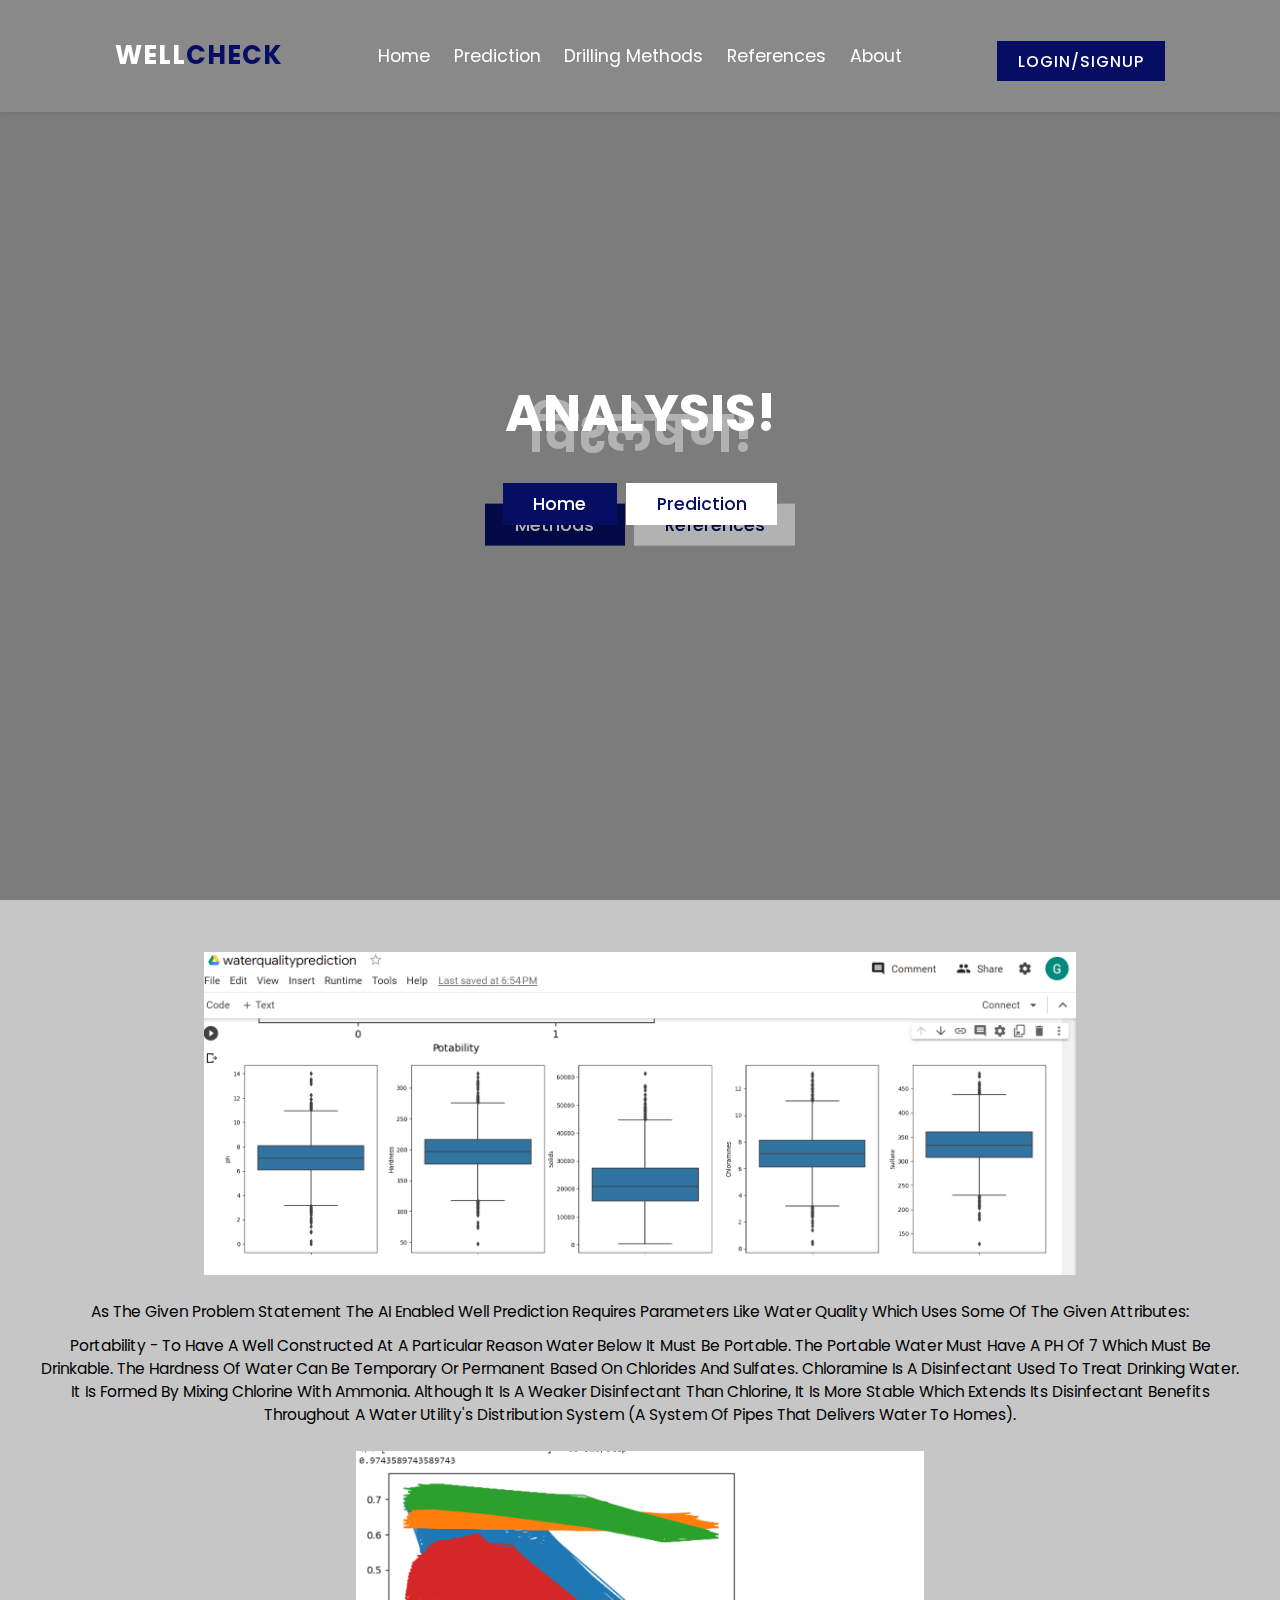
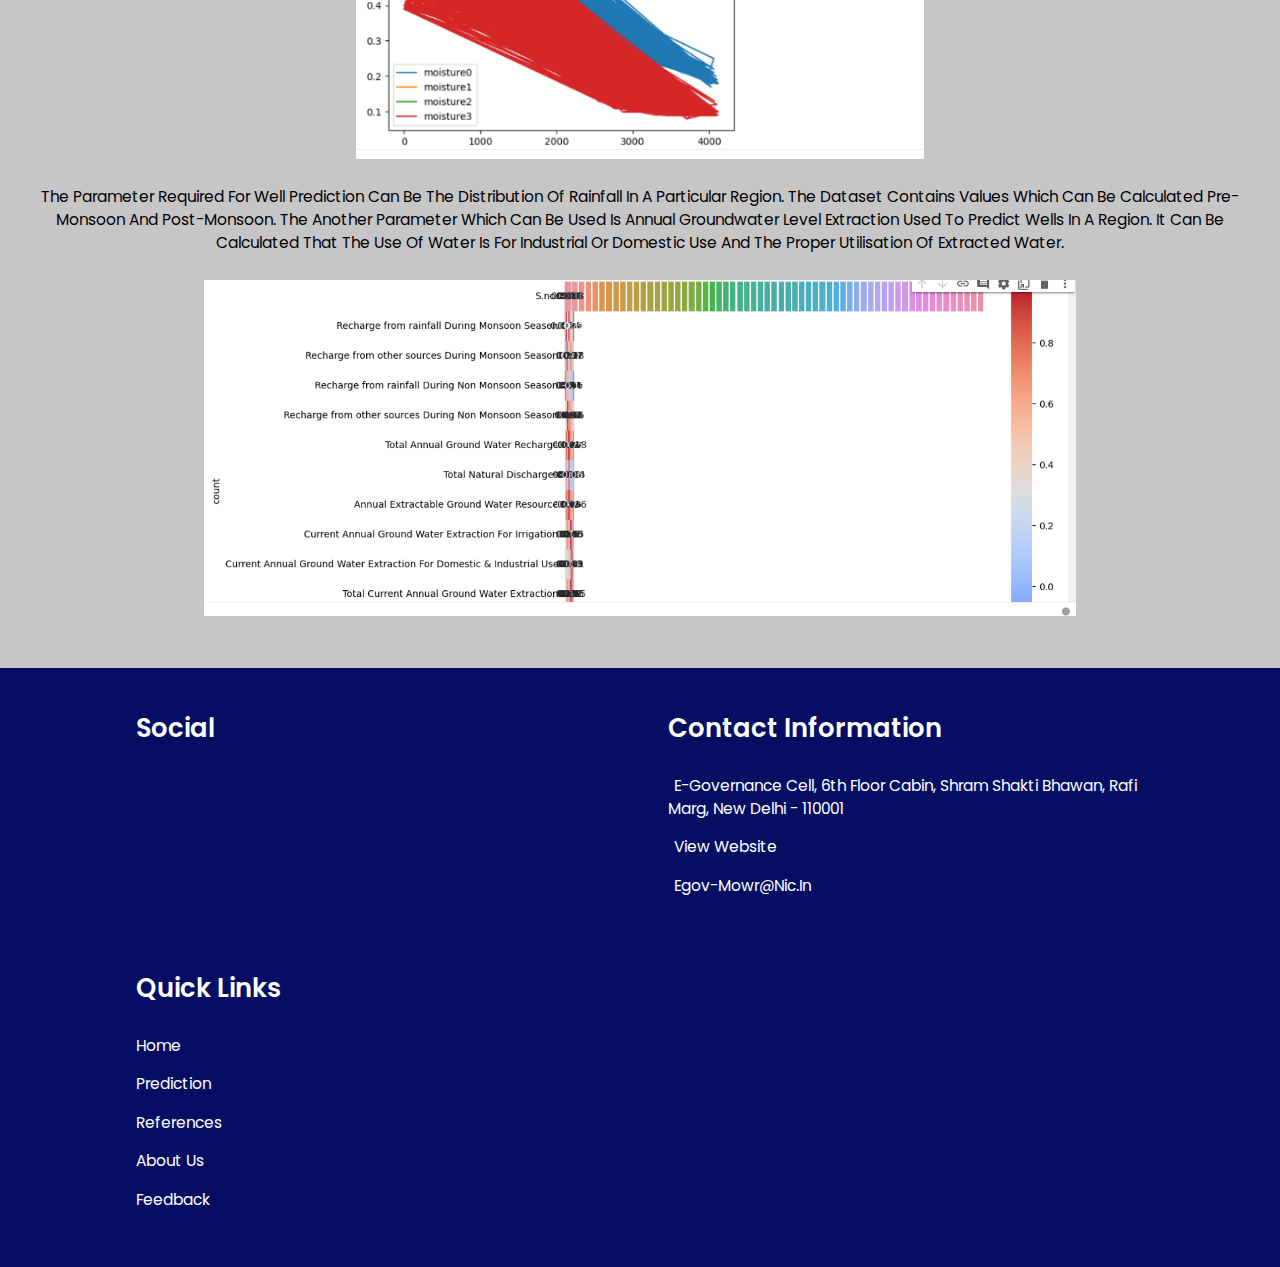
<file: Analysis.html>
<!DOCTYPE html>
<html lang="en">
    <head>
        <meta charset="UTF-8">
        <meta http-equiv="X-UA-Compatible" content="IE-edge">
        <meta name="viewport" content="width=device-width, initial-scale=1.0">
        <title>Analysis</title>

        <!-- Swiper css link-->
        <link rel="stylesheet" href="https://cdn.jsdelivr.net/npm/swiper@9/swiper-bundle.min.css"/>

        <!-- Custom CSS file link --> 
        <link rel="stylesheet" href="astyle.css">

        <!-- Fontawesome cdn file link-->
        <link rel="stylesheet" href="https://use.fontawesome.com/releases/v5.15.4/css/all.css" integrity="sha384-DyZ88mC6Up2uqS4h/KRgHuoeGwBcD4Ng9SiP4dIRy0EXTlnuz47vAwmeGwVChigm" crossorigin="anonymous"/>

    </head>
    <body>

        <!-- Header Section Starts-->

        <header class="header">

            <a href="Homepage.html" class="logo"> Well<span>Check</span></a>

            <nav class="navbar">
                <a href="Homepage.html">Home</a>
                <a href="#">Prediction</a>
                <a href="Drill.html">Drilling Methods</a>
                <a href="References.html">References</a>
                <a href="#">About</a>
            </nav>

            <div class="icons">
                <a href="index.html" class="btn">Login/Signup</a>
                <div id="menu-btn" class="fas fa-bars"></div>
            </div>

        </header>

        <!-- Header Section Ends-->

        <!-- Home Section Starts-->

        <section class="home">

            <div class="swiper home-slider">

                <div class="swiper-wrapper">

                    <div class="swiper-slide box"  style="background: linear-gradient(rgba(0,0,0,.3),rgba(0,0,0,.3)),
                    url('https://wallpapercave.com/wp/wp11245247.jpg');">
                        <div class="content">
                            <h3>Analysis!</h3>
                            <p></p>
                            <div class="button">
                                <a href="Homepage.html" class="btn btn-1">Home</a>
                                <a href="#" class="btn">Prediction</a>
                            </div>
                        </div>
                    </div>

                    <div class="swiper-slide box"  style="background: linear-gradient(rgba(0,0,0,.3),rgba(0,0,0,.3)),
                    url('https://img.freepik.com/premium-photo/business-data-analysis-analytics-customers-insights-with-charts-abstract-blue-background-generative-ai_438099-13350.jpg?w=2000');">
                        <div class="content">
                            <h3>विश्लेषण!</h3>
                            <p></p>
                            <div class="button">
                                <a href="Drill.html" class="btn btn-1">Methods</a>
                                <a href="References.html" class="btn">References</a>
                            </div>
                        </div>
                    </div>
                    
                </div>

            </div>

        </section>

        <!-- Home Section Ends-->

        <!-- Info Section Ends-->

        <section class="info">

            <div class="image1">
                <img src="image (2).png">
                <p>As the given problem statement the AI enabled well prediction requires parameters like water quality which uses some of the given attributes:</p>
                <p>Portability - To have a well constructed at a particular reason water below it must be portable. 
                    The portable water must have a pH of 7 which must be drinkable. The hardness of water can be temporary or permanent based on chlorides and sulfates. Chloramine is a disinfectant used to treat drinking water. It is formed by mixing chlorine with ammonia. Although it is a weaker disinfectant than chlorine, it is more stable which extends its disinfectant benefits throughout a water utility's distribution system (a system of pipes that delivers water to homes).</p>
            </div>
            <div class="image2">
                <img src="image.png">
                <p>The parameter required for well prediction can be the distribution of rainfall in a particular region. The dataset contains values which can be calculated pre-monsoon and post-monsoon. The another parameter which can be used is annual groundwater level extraction used to predict wells in a region. It can be calculated that the use of water is for industrial or domestic use and the proper utilisation of extracted water.</p>
            </div>
            <div class="image3">
                <img src="image (1).png">
            </div>

        </section>

        <!-- Info Section Ends-->

        <!--Footer Section Starts-->
        <section class="foot">

            <div class="box-container">

                <div class="box">
                    <h1>Social</h1>
                    <div class="text">
                        <p>

                        </p>
                    </div>
                    <div class="icon">
                        <a href="https://www.facebook.com/mowrrdgr"><i class="fab fa-facebook-f"></i></a>
                        <a href="https://twitter.com/MoJSDoWRRDGR?t=IVR2qhOXfV3AD6d5KIClvw&s=09"><i class="fab fa-twitter"></i></a>
                        <a href="https://www.linkedin.com/company/mojsgoi/"><i class="fab fa-linkedin-in"></i></a>
                        <a href="https://instagram.com/ministry_of_jal_shakti?igshid=MzRlODBiNWFlZA=="><i class="fab fa-instagram"></i></a>
                    </div>

                </div>

                <div class="box">
                    <h1>Contact Information</h1>
                    <div class="icons">
                        <a href="https://maps.app.goo.gl/upun6ecx4QHpBge88"><i class="fas fa-map-marker-alt"></i>e-Governance Cell, 6th Floor Cabin, Shram Shakti Bhawan, Rafi Marg, New Delhi - 110001</a>
                        <a href="http://jalshakti-dowr.gov.in"><i class="fas fa-phone-alt"></i>View Website</a>
                        <a href="#"><i class="fas fa-envelope"></i>egov-mowr@nic.in</a>
                    </div>

                </div>
                <div class="box">
                    <h1>Quick Links</h1>
                    <div class="icons">
                        <a href="Homepage.html">Home</a>
                        <a href="#">Prediction</a>
                        <a href="References.html">References</a>
                        <a href="#">About Us</a>
                        <a href="#">Feedback</a>
                    </div>
                </div>

            </div>

        </section>

        <div id="google_translate_element"></div>
 
        <script type="text/javascript">
            function googleTranslateElementInit() {
                new google.translate.TranslateElement(
                    {pageLanguage: 'en'},
                    'google_translate_element'
                );
            }
        </script>
 
        <script type="text/javascript"
            src="https://translate.google.com/translate_a/element.js?cb=googleTranslateElementInit">
        </script>



        <!--Footer Section Ends-->

        <script src="https://cdn.jsdelivr.net/npm/swiper@9/swiper-bundle.min.js"></script>

        <!-- Custom JSS file link-->
        <script src="ascript.js"></script>

    </body>
</html>
</file>
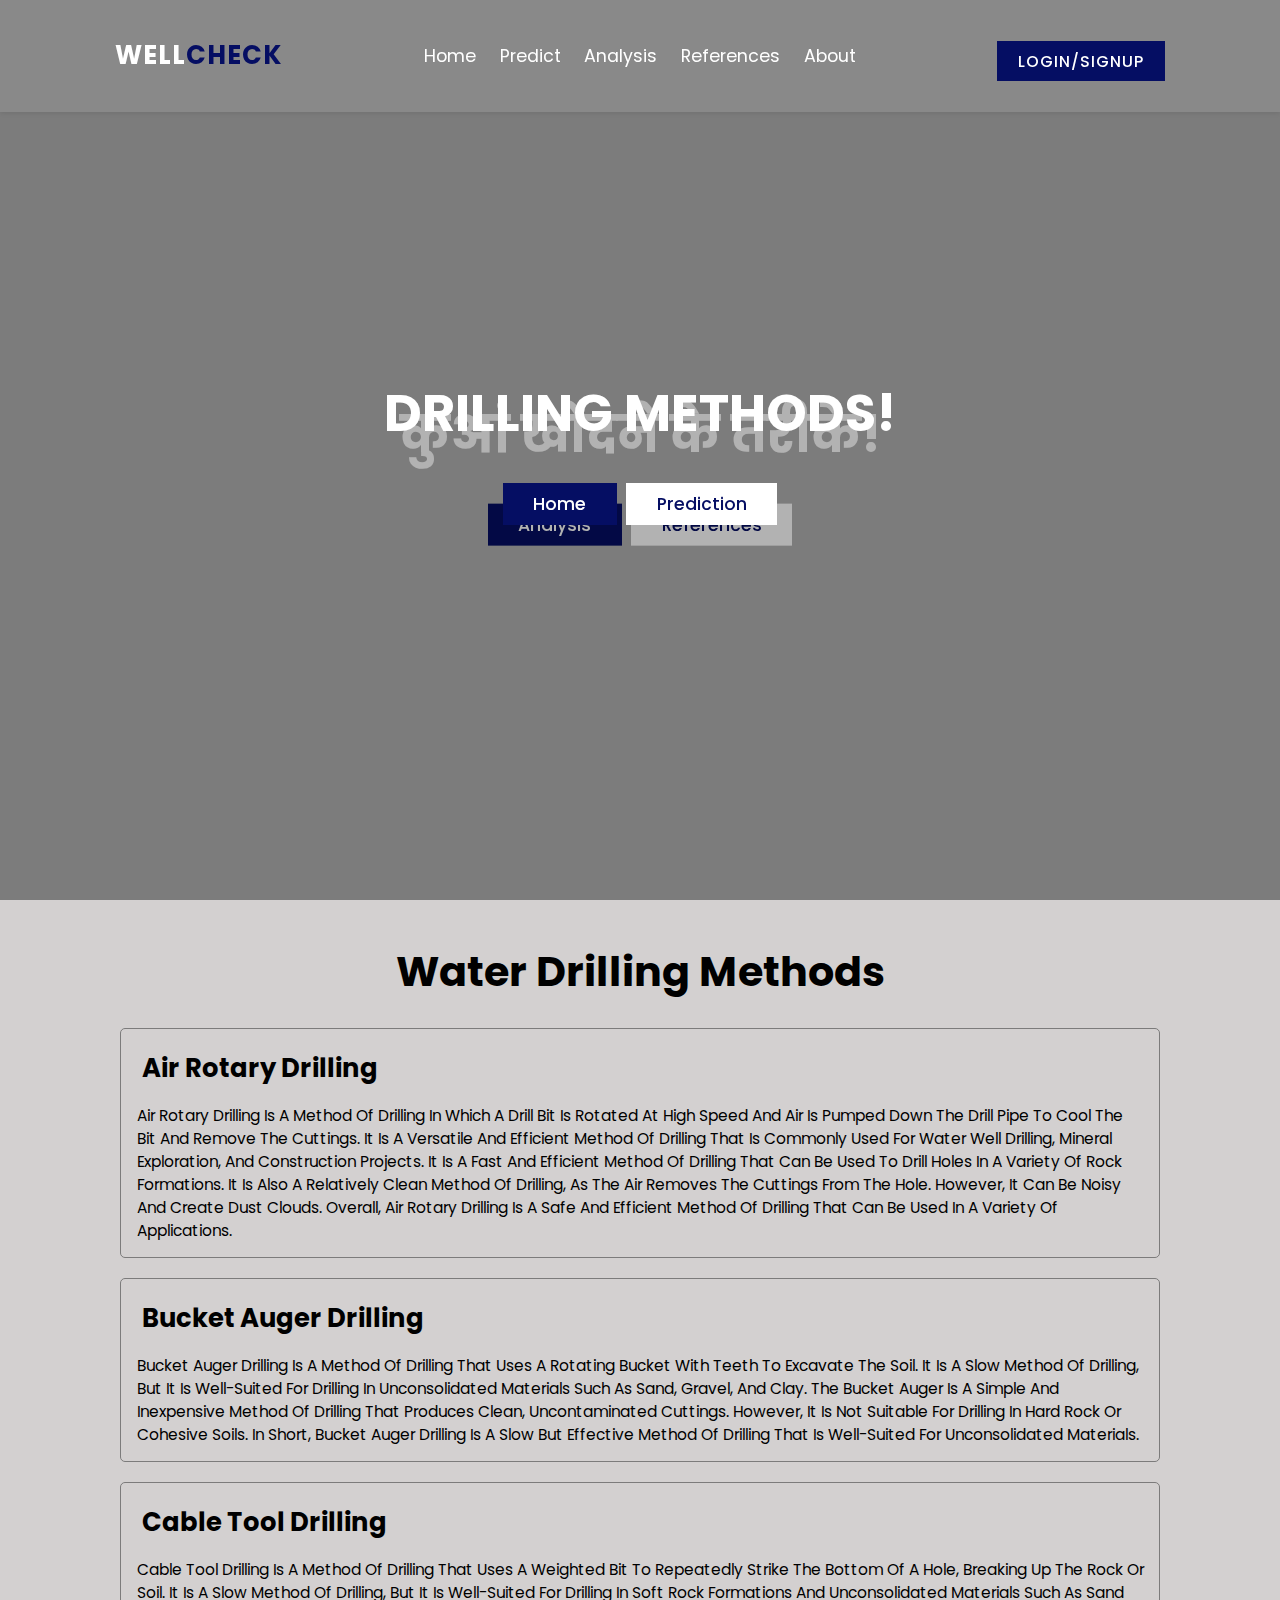
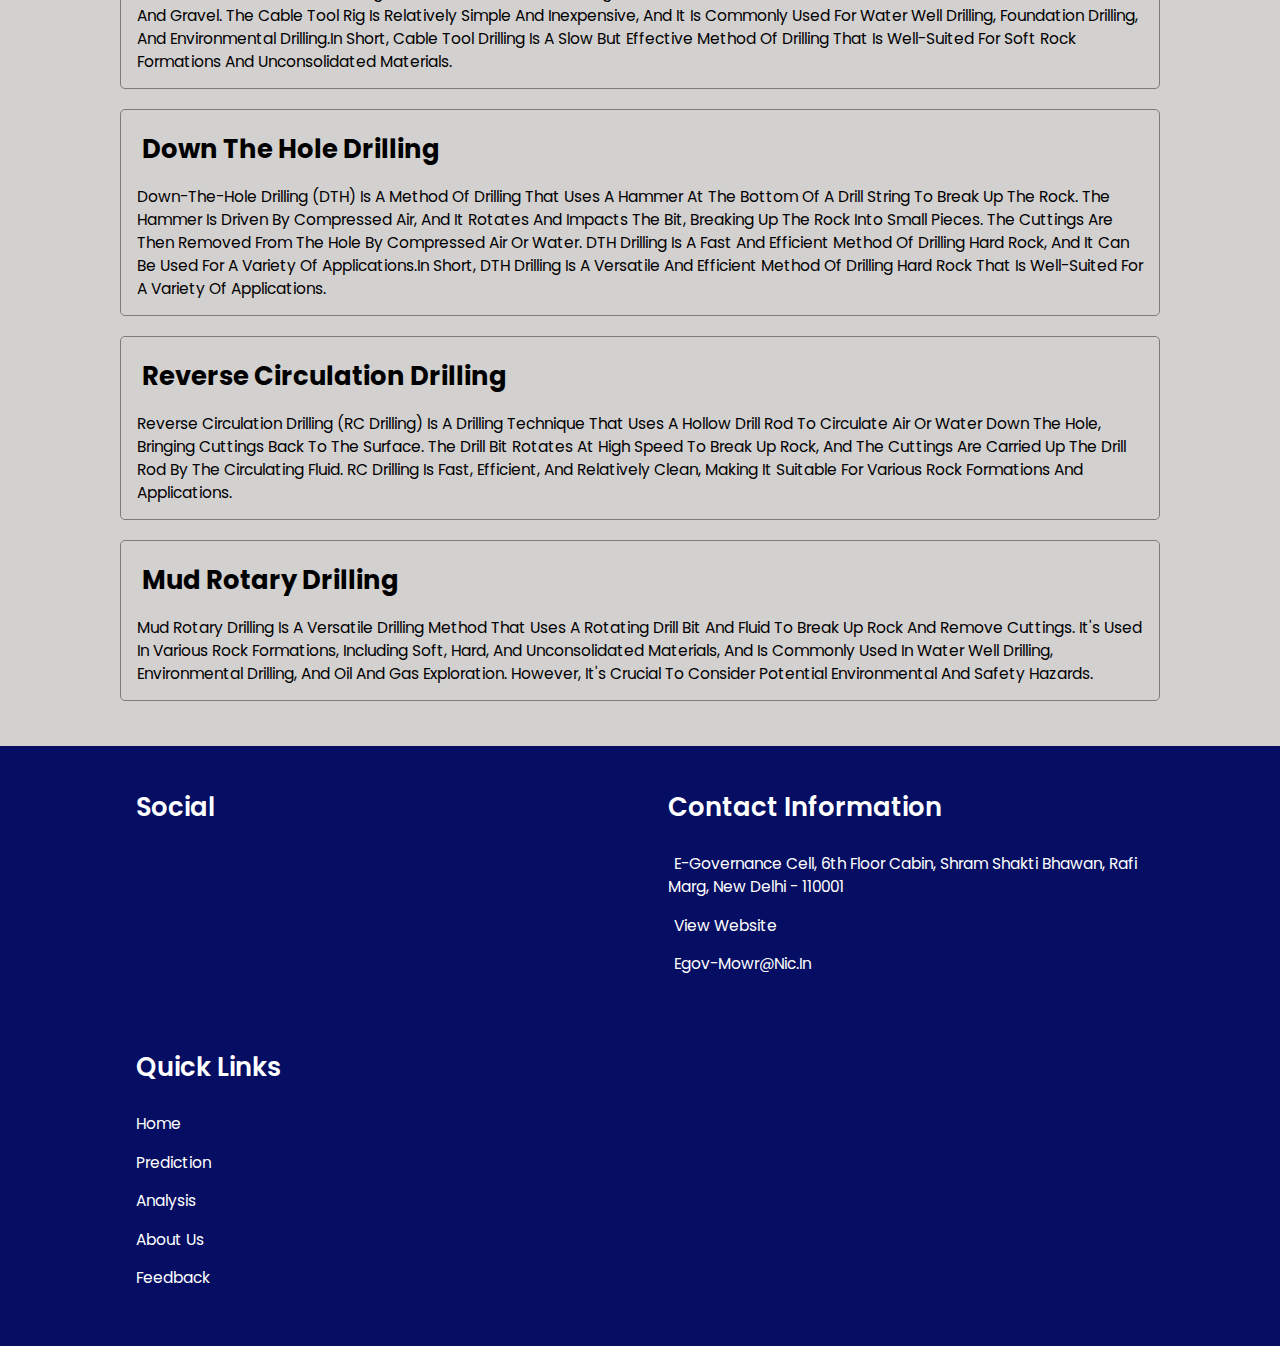
<file: Drill.html>
<!DOCTYPE html>
<html lang="en">
    <head>
        <meta charset="UTF-8">
        <meta http-equiv="X-UA-Compatible" content="IE-edge">
        <meta name="viewport" content="width=device-width, initial-scale=1.0">
        <title>Drilling Methods</title>

        <!-- Swiper css link-->
        <link rel="stylesheet" href="https://cdn.jsdelivr.net/npm/swiper@9/swiper-bundle.min.css"/>

        <!-- Custom CSS file link --> 
        <link rel="stylesheet" href="dstyle.css">

        <!-- Fontawesome cdn file link-->
        <link rel="stylesheet" href="https://use.fontawesome.com/releases/v5.15.4/css/all.css" integrity="sha384-DyZ88mC6Up2uqS4h/KRgHuoeGwBcD4Ng9SiP4dIRy0EXTlnuz47vAwmeGwVChigm" crossorigin="anonymous"/>

    </head>
    <body>

        <!-- Header Section Starts-->

        <header class="header">

            <a href="Homepage.html" class="logo"> Well<span>Check</span></a>

            <nav class="navbar">
                <a href="Homepage.html">Home</a>
                <a href="#">Predict</a>
                <a href="Analysis.html">Analysis</a>
                <a href="References.html">References</a>
                <a href="#">About</a>
            </nav>

            <div class="icons">
                <a href="index.html" class="btn">Login/Signup</a>
                <div id="menu-btn" class="fas fa-bars"></div>
            </div>

        </header>

        <!-- Header Section Ends-->

        <!-- Home Section Starts-->

        <section class="home">

            <div class="swiper home-slider">

                <div class="swiper-wrapper">

                    <div class="swiper-slide box"  style="background: linear-gradient(rgba(0,0,0,.3),rgba(0,0,0,.3)),
                    url('https://static.wixstatic.com/media/8bfbe0_a5b5d48a44c44fae94281b851844dbf2~mv2.jpeg/v1/fill/w_1000,h_563,al_c,q_85,usm_0.66_1.00_0.01/8bfbe0_a5b5d48a44c44fae94281b851844dbf2~mv2.jpeg');">
                        <div class="content">
                            <h3>Drilling Methods!</h3>
                            <p></p>
                            <div class="button">
                                <a href="Homepage.html" class="btn btn-1">Home</a>
                                <a href="#" class="btn">Prediction</a>
                            </div>
                        </div>
                    </div>

                    <div class="swiper-slide box"  style="background: linear-gradient(rgba(0,0,0,.3),rgba(0,0,0,.3)),
                    url('https://www.nasa.gov/sites/default/files/thumbnails/image/1-groundwater-final-16_0.jpg');">
                        <div class="content">
                            <h3>कुआं खोदने के तरीके!</h3>
                            <p></p>
                            <div class="button">
                                <a href="Analysis.html" class="btn btn-1">Analysis</a>
                                <a href="References.html" class="btn">References</a>
                            </div>
                        </div>
                    </div>
                    
                </div>

            </div>

        </section>

        <!-- Home Section Ends-->

        

        <!--Info Section Starts-->

        <section class="body">

            <div class="container">
                <h2>Water Drilling Methods</h2>
                <ul>
                    <li>
                        <h3>Air Rotary Drilling</h3>
                        <p>Air rotary drilling is a method of drilling in which a drill bit is rotated at high speed and air is pumped down the drill pipe to cool the bit and remove the cuttings. It is a versatile and efficient method of drilling that is commonly used for water well drilling, mineral exploration, and construction projects. It is a fast and efficient method of drilling that can be used to drill holes in a variety of rock formations. It is also a relatively clean method of drilling, as the air removes the cuttings from the hole. However, it can be noisy and create dust clouds. Overall, air rotary drilling is a safe and efficient method of drilling that can be used in a variety of applications.</p>
                        
                    </li>
                    <li>
                        <h3>Bucket Auger Drilling</h3>
                        <p>Bucket auger drilling is a method of drilling that uses a rotating bucket with teeth to excavate the soil. It is a slow method of drilling, but it is well-suited for drilling in unconsolidated materials such as sand, gravel, and clay. The bucket auger is a simple and inexpensive method of drilling that produces clean, uncontaminated cuttings. However, it is not suitable for drilling in hard rock or cohesive soils. In short, bucket auger drilling is a slow but effective method of drilling that is well-suited for unconsolidated materials.</p>
                        
                    </li>
                    <li>
                        <h3>Cable Tool Drilling</h3>
                        <p>Cable tool drilling is a method of drilling that uses a weighted bit to repeatedly strike the bottom of a hole, breaking up the rock or soil. It is a slow method of drilling, but it is well-suited for drilling in soft rock formations and unconsolidated materials such as sand and gravel. The cable tool rig is relatively simple and inexpensive, and it is commonly used for water well drilling, foundation drilling, and environmental drilling.In short, cable tool drilling is a slow but effective method of drilling that is well-suited for soft rock formations and unconsolidated materials.</p>
                        
                    </li>
                    <li>
                        <h3>Down the Hole drilling</h3>
                        <p>Down-the-hole drilling (DTH) is a method of drilling that uses a hammer at the bottom of a drill string to break up the rock. The hammer is driven by compressed air, and it rotates and impacts the bit, breaking up the rock into small pieces. The cuttings are then removed from the hole by compressed air or water. DTH drilling is a fast and efficient method of drilling hard rock, and it can be used for a variety of applications.In short, DTH drilling is a versatile and efficient method of drilling hard rock that is well-suited for a variety of applications.</p>
                        
                    </li>
                    <li>
                        <h3>Reverse Circulation drilling</h3>
                        <p>Reverse circulation drilling (RC drilling) is a drilling technique that uses a hollow drill rod to circulate air or water down the hole, bringing cuttings back to the surface. The drill bit rotates at high speed to break up rock, and the cuttings are carried up the drill rod by the circulating fluid. RC drilling is fast, efficient, and relatively clean, making it suitable for various rock formations and applications.</p>
                        
                    </li>
                    <li>
                        <h3>Mud Rotary drilling</h3>
                        <p>Mud rotary drilling is a versatile drilling method that uses a rotating drill bit and fluid to break up rock and remove cuttings. It's used in various rock formations, including soft, hard, and unconsolidated materials, and is commonly used in water well drilling, environmental drilling, and oil and gas exploration. However, it's crucial to consider potential environmental and safety hazards.</p>
                        
                    </li>
                    <!--<li>
                        <h3></h3>
                        <p></p>
                    </li>-->
                </ul>
            </div>

        </section>

        <!--Info Section Ends-->

        <!--Footer Section Starts-->
        <section class="foot">

            <div class="box-container">

                <div class="box">
                    <h1>Social</h1>
                    <div class="text">
                        <p>

                        </p>
                    </div>
                    <div class="icon">
                        <a href="https://www.facebook.com/mowrrdgr"><i class="fab fa-facebook-f"></i></a>
                        <a href="https://twitter.com/MoJSDoWRRDGR?t=IVR2qhOXfV3AD6d5KIClvw&s=09"><i class="fab fa-twitter"></i></a>
                        <a href="https://www.linkedin.com/company/mojsgoi/"><i class="fab fa-linkedin-in"></i></a>
                        <a href="https://instagram.com/ministry_of_jal_shakti?igshid=MzRlODBiNWFlZA=="><i class="fab fa-instagram"></i></a>
                    </div>

                </div>

                <div class="box">
                    <h1>Contact Information</h1>
                    <div class="icons">
                        <a href="https://maps.app.goo.gl/upun6ecx4QHpBge88"><i class="fas fa-map-marker-alt"></i>e-Governance Cell, 6th Floor Cabin, Shram Shakti Bhawan, Rafi Marg, New Delhi - 110001</a>
                        <a href="http://jalshakti-dowr.gov.in"><i class="fas fa-phone-alt"></i>View Website</a>
                        <a href="#"><i class="fas fa-envelope"></i>egov-mowr@nic.in</a>
                    </div>

                </div>
                <div class="box">
                    <h1>Quick Links</h1>
                    <div class="icons">
                        <a href="Homepage.html">Home</a>
                        <a href="#">Prediction</a>
                        <a href="Analysis.html">Analysis</a>
                        <a href="#">About Us</a>
                        <a href="#">Feedback</a>
                    </div>
                </div>

            </div>

        </section>

        <div id="google_translate_element"></div>
 
        <script type="text/javascript">
            function googleTranslateElementInit() {
                new google.translate.TranslateElement(
                    {pageLanguage: 'en'},
                    'google_translate_element'
                );
            }
        </script>
 
        <script type="text/javascript"
            src="https://translate.google.com/translate_a/element.js?cb=googleTranslateElementInit">
        </script>



        <!--Footer Section Ends-->

        <script src="https://cdn.jsdelivr.net/npm/swiper@9/swiper-bundle.min.js"></script>

        <!-- Custom JSS file link-->
        <script src="dscript.js"></script>

    </body>
</html>
</file>
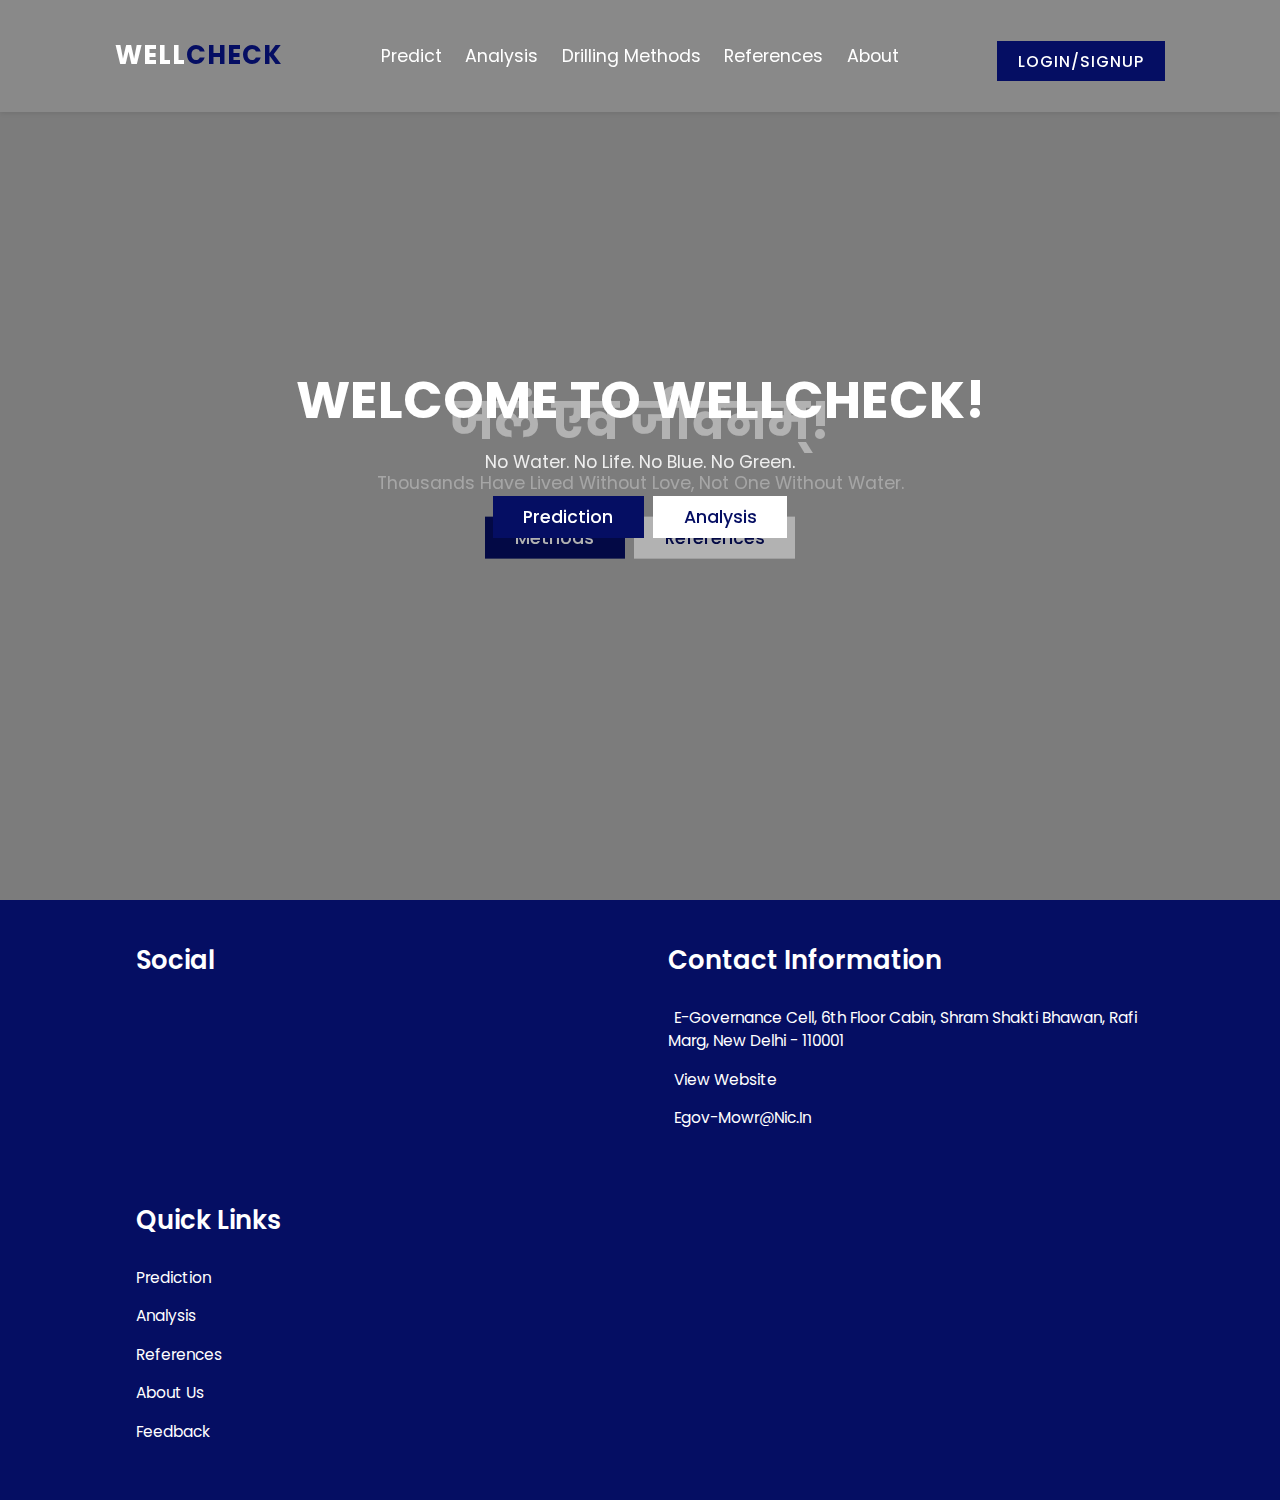
<file: Homepage.html>
<!DOCTYPE html>
<html lang="en">
    <head>
        <meta charset="UTF-8">
        <meta http-equiv="X-UA-Compatible" content="IE-edge">
        <meta name="viewport" content="width=device-width, initial-scale=1.0">
        <title>WellCheck</title>

        <!-- Swiper css link-->
        <link rel="stylesheet" href="https://cdn.jsdelivr.net/npm/swiper@9/swiper-bundle.min.css"/>

        <!-- Custom CSS file link --> 
        <link rel="stylesheet" href="style.css">

        <!-- Fontawesome cdn file link-->
        <link rel="stylesheet" href="https://use.fontawesome.com/releases/v5.15.4/css/all.css" integrity="sha384-DyZ88mC6Up2uqS4h/KRgHuoeGwBcD4Ng9SiP4dIRy0EXTlnuz47vAwmeGwVChigm" crossorigin="anonymous"/>

    </head>
    <body>

        <!-- Header Section Starts-->

        <header class="header">

            <a href="Homepage.html" class="logo"> Well<span>Check</span></a>

            <nav class="navbar">
                <a href="#">Predict</a>
                <a href="Analysis.html">Analysis</a>
                <a href="Drill.html">Drilling Methods</a>
                <a href="References.html">References</a>
                <a href="#">About</a>
            </nav>

            <div class="icons">
                <a href="index.html" class="btn">Login/Signup</a>
                <div id="menu-btn" class="fas fa-bars"></div>
            </div>

        </header>

        <!-- Header Section Ends-->

        <!-- Home Section Starts-->

        <section class="home">

            <div class="swiper home-slider">

                <div class="swiper-wrapper">

                    <div class="swiper-slide box"  style="background: linear-gradient(rgba(0,0,0,.3),rgba(0,0,0,.3)),
                    url('https://pbs.twimg.com/media/E7DB64YXIAAUkKE.jpg:large');">
                        <div class="content">
                            <h3>Welcome to WellCheck!</h3>
                            <p>No Water. No Life. No Blue. No Green.</p>
                            <div class="button">
                                <a href="#" class="btn btn-1">Prediction</a>
                                <a href="Analysis.html" class="btn">Analysis</a>
                            </div>
                        </div>
                    </div>

                    <div class="swiper-slide box"  style="background: linear-gradient(rgba(0,0,0,.3),rgba(0,0,0,.3)),
                    url('https://www.hdwallpapers.in/download/beautiful_sea_view_horizon_clouds_landscape_ship_blue_sky_water_hd_nature-HD.jpg');">
                        <div class="content">
                            <h3>जलं एव जीवनम्!</h3>
                            <p>Thousands Have Lived Without Love, Not One Without Water.</p>
                            <div class="button">
                                <a href="Drill.html" class="btn btn-1">Methods</a>
                                <a href="References.html" class="btn">References</a>
                            </div>
                        </div>
                    </div>
                    
                </div>

            </div>

        </section>

        <!-- Home Section Ends-->

        <!--Footer Section Starts-->
        <section class="foot">

            <div class="box-container">

                <div class="box">
                    <h1>Social</h1>
                    <div class="text">
                        <p>

                        </p>
                    </div>
                    <div class="icon">
                        <a href="https://www.facebook.com/mowrrdgr"><i class="fab fa-facebook-f"></i></a>
                        <a href="https://twitter.com/MoJSDoWRRDGR?t=IVR2qhOXfV3AD6d5KIClvw&s=09"><i class="fab fa-twitter"></i></a>
                        <a href="https://www.linkedin.com/company/mojsgoi/"><i class="fab fa-linkedin-in"></i></a>
                        <a href="https://instagram.com/ministry_of_jal_shakti?igshid=MzRlODBiNWFlZA=="><i class="fab fa-instagram"></i></a>
                    </div>

                </div>

                <div class="box">
                    <h1>Contact Information</h1>
                    <div class="icons">
                        <a href="https://maps.app.goo.gl/upun6ecx4QHpBge88"><i class="fas fa-map-marker-alt"></i>e-Governance Cell, 6th Floor Cabin, Shram Shakti Bhawan, Rafi Marg, New Delhi - 110001</a>
                        <a href="http://jalshakti-dowr.gov.in"><i class="fas fa-phone-alt"></i>View Website</a>
                        <a href="#"><i class="fas fa-envelope"></i>egov-mowr@nic.in</a>
                    </div>

                </div>
                <div class="box">
                    <h1>Quick Links</h1>
                    <div class="icons">
                        <a href="#">Prediction</a>
                        <a href="Analysis.html">Analysis</a>
                        <a href="References.html">References</a>
                        <a href="#">About Us</a>
                        <a href="#">Feedback</a>
                    </div>
                </div>

            </div>

        </section>

        <div id="google_translate_element"></div>
 
        <script type="text/javascript">
            function googleTranslateElementInit() {
                new google.translate.TranslateElement(
                    {pageLanguage: 'en'},
                    'google_translate_element'
                );
            }
        </script>
 
        <script type="text/javascript"
            src="https://translate.google.com/translate_a/element.js?cb=googleTranslateElementInit">
        </script>



        <!--Footer Section Ends-->

        <script src="https://cdn.jsdelivr.net/npm/swiper@9/swiper-bundle.min.js"></script>

        <!-- Custom JSS file link-->
        <script src="script.js"></script>

    </body>
</html>
</file>
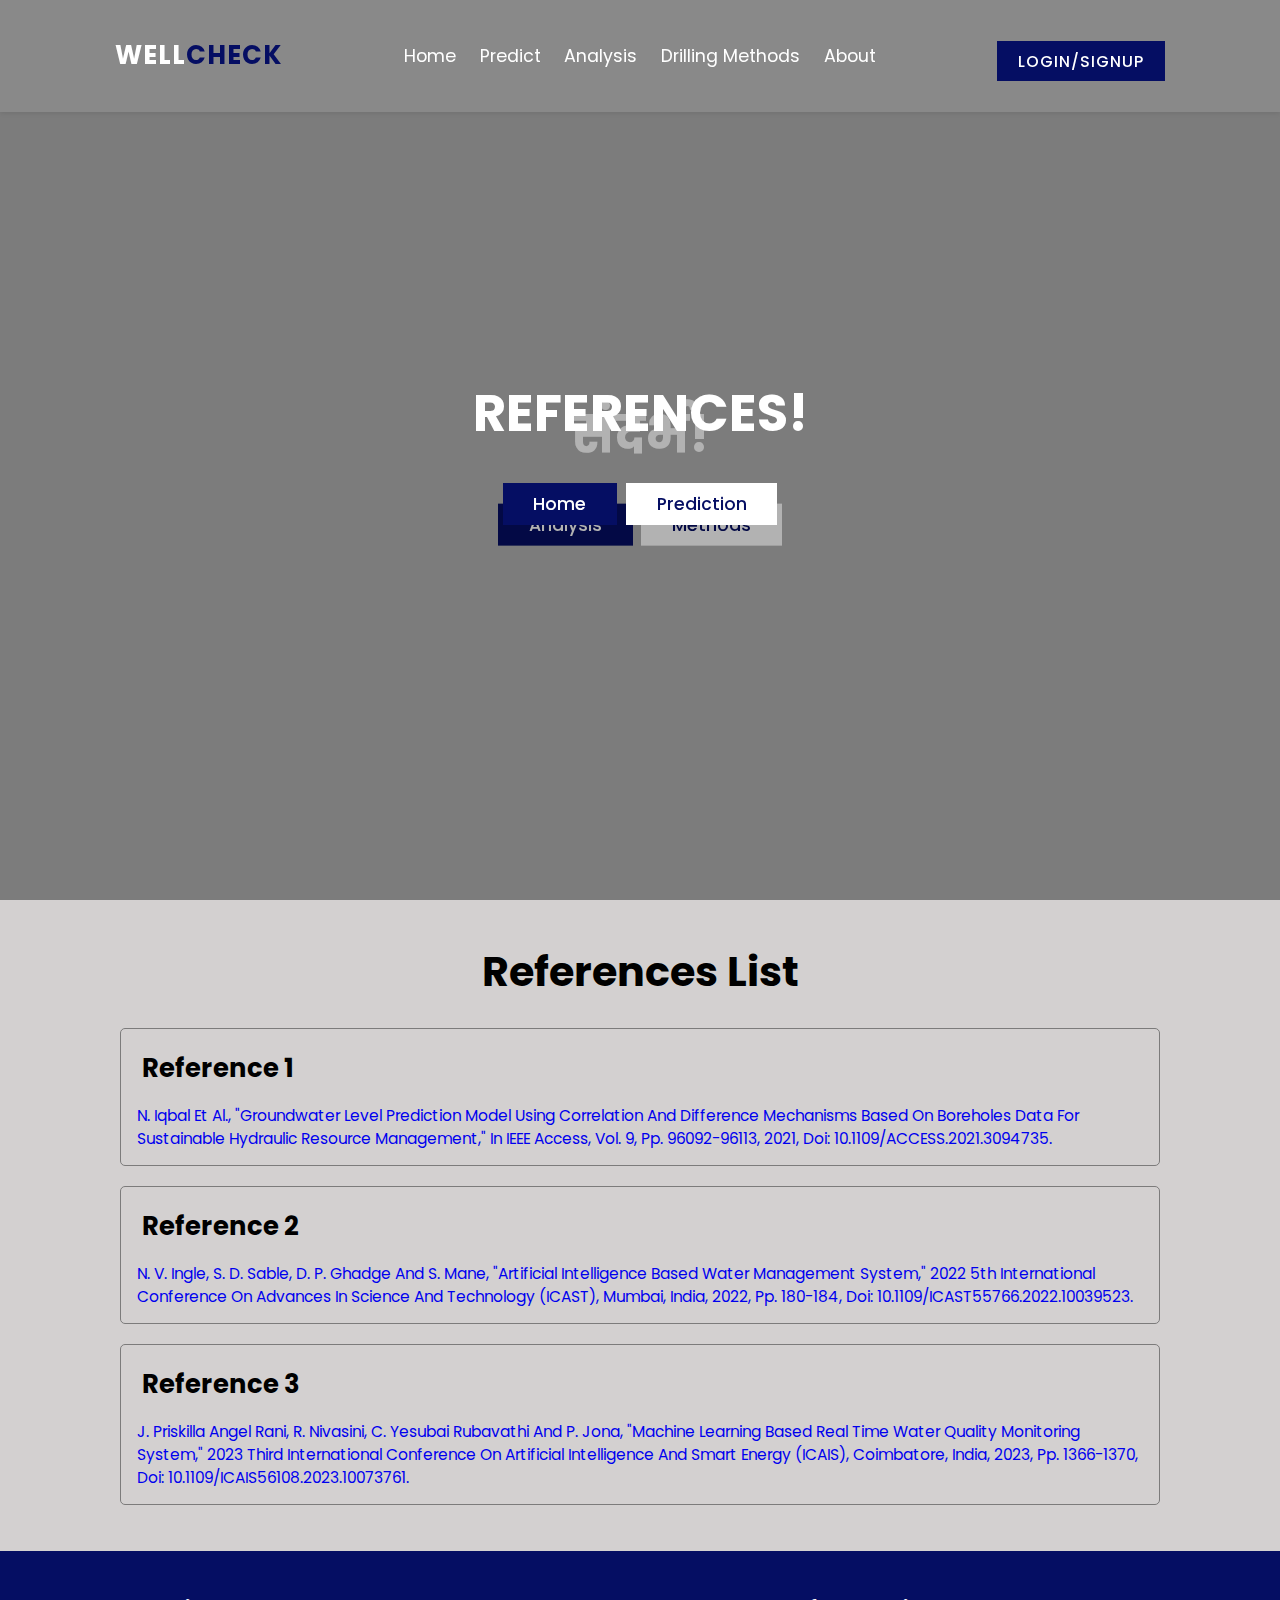
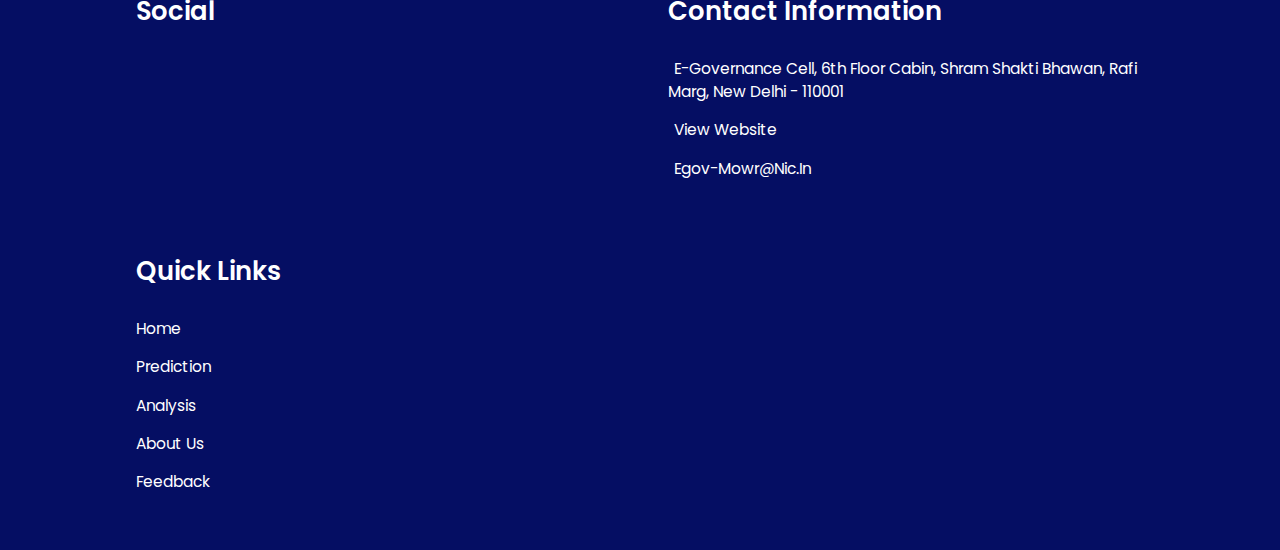
<file: References.html>
<!DOCTYPE html>
<html lang="en">
    <head>
        <meta charset="UTF-8">
        <meta http-equiv="X-UA-Compatible" content="IE-edge">
        <meta name="viewport" content="width=device-width, initial-scale=1.0">
        <title>WellCheck</title>

        <!-- Swiper css link-->
        <link rel="stylesheet" href="https://cdn.jsdelivr.net/npm/swiper@9/swiper-bundle.min.css"/>

        <!-- Custom CSS file link --> 
        <link rel="stylesheet" href="rstyle.css">

        <!-- Fontawesome cdn file link-->
        <link rel="stylesheet" href="https://use.fontawesome.com/releases/v5.15.4/css/all.css" integrity="sha384-DyZ88mC6Up2uqS4h/KRgHuoeGwBcD4Ng9SiP4dIRy0EXTlnuz47vAwmeGwVChigm" crossorigin="anonymous"/>

    </head>
    <body>

        <!-- Header Section Starts-->

        <header class="header">

            <a href="E:\SIH\Homepage\Homepage.html" class="logo"> Well<span>Check</span></a>

            <nav class="navbar">
                <a href="Homepage.html">Home</a>
                <a href="#">Predict</a>
                <a href="Analysis.html">Analysis</a>
                <a href="Drill.html">Drilling Methods</a>
                <a href="#">About</a>
            </nav>

            <div class="icons">
                <a href="index.html" class="btn">Login/Signup</a>
                <div id="menu-btn" class="fas fa-bars"></div>
            </div>

        </header>

        <!-- Header Section Ends-->

        <!-- Home Section Starts-->

        <section class="home">

            <div class="swiper home-slider">

                <div class="swiper-wrapper">

                    <div class="swiper-slide box"  style="background: linear-gradient(rgba(0,0,0,.3),rgba(0,0,0,.3)),
                    url('https://images.pexels.com/photos/2952871/pexels-photo-2952871.jpeg?cs=srgb&dl=pexels-engin-akyurt-2952871.jpg&fm=jpg');">
                        <div class="content">
                            <h3>References!</h3>
                            <p></p>
                            <div class="button">
                                <a href="Homepage.html" class="btn btn-1">Home</a>
                                <a href="#" class="btn">Prediction</a>
                            </div>
                        </div>
                    </div>

                    <div class="swiper-slide box"  style="background: linear-gradient(rgba(0,0,0,.3),rgba(0,0,0,.3)),
                    url(https://images.pexels.com/photos/2946974/pexels-photo-2946974.jpeg?cs=srgb&dl=pexels-engin-akyurt-2946974.jpg&fm=jpg);">
                        <div class="content">
                            <h3>संदर्भ!</h3>
                            <p></p>
                            <div class="button">
                                <a href="Analysis.html" class="btn btn-1">Analysis</a>
                                <a href="Drill.html" class="btn">Methods</a>
                            </div>
                        </div>
                    </div>
                    
                </div>

            </div>

        </section>


        <!--Home Section Starts-->

        <section class="body">

            <div class="container">
                <h2>References List</h2>
                <ul>
                    <li>
                        <h3>Reference 1</h3>
                        <p><a href="https://ieeexplore.ieee.org/stamp/stamp.jsp?arnumber=9474489">N. Iqbal et al., "Groundwater Level Prediction Model Using Correlation and Difference Mechanisms Based on Boreholes Data for Sustainable Hydraulic Resource Management," in IEEE Access, vol. 9, pp. 96092-96113, 2021, doi: 10.1109/ACCESS.2021.3094735.</a></p>
                    </li>
                    <li>
                        <h3>Reference 2</h3>
                        <p><a href="https://ieeexplore.ieee.org/document/10039523">N. V. Ingle, S. D. Sable, D. P. Ghadge and S. Mane, "Artificial Intelligence based water Management System," 2022 5th International Conference on Advances in Science and Technology (ICAST), Mumbai, India, 2022, pp. 180-184, doi: 10.1109/ICAST55766.2022.10039523.</a></p>
                    </li>
                    <li>
                        <h3>Reference 3</h3>
                        <p><a href="https://ieeexplore.ieee.org/document/10073761">J. Priskilla Angel Rani, R. Nivasini, C. Yesubai Rubavathi and P. Jona, "Machine Learning based Real Time Water Quality Monitoring System," 2023 Third International Conference on Artificial Intelligence and Smart Energy (ICAIS), Coimbatore, India, 2023, pp. 1366-1370, doi: 10.1109/ICAIS56108.2023.10073761.</a></p>
                    </li>
                </ul>
            </div>

        </section>

        <!--Home Section Ends-->

        <!--Footer Section Starts-->
        <section class="foot">

            <div class="box-container">

                <div class="box">
                    <h1>Social</h1>
                    <div class="text">
                        <p>

                        </p>
                    </div>
                    <div class="icon">
                        <a href="https://www.facebook.com/mowrrdgr"><i class="fab fa-facebook-f"></i></a>
                        <a href="https://twitter.com/MoJSDoWRRDGR?t=IVR2qhOXfV3AD6d5KIClvw&s=09"><i class="fab fa-twitter"></i></a>
                        <a href="https://www.linkedin.com/company/mojsgoi/"><i class="fab fa-linkedin-in"></i></a>
                        <a href="https://instagram.com/ministry_of_jal_shakti?igshid=MzRlODBiNWFlZA=="><i class="fab fa-instagram"></i></a>
                    </div>

                </div>

                <div class="box">
                    <h1>Contact Information</h1>
                    <div class="icons">
                        <a href="https://maps.app.goo.gl/upun6ecx4QHpBge88"><i class="fas fa-map-marker-alt"></i>e-Governance Cell, 6th Floor Cabin, Shram Shakti Bhawan, Rafi Marg, New Delhi - 110001</a>
                        <a href="http://jalshakti-dowr.gov.in"><i class="fas fa-phone-alt"></i>View Website</a>
                        <a href="#"><i class="fas fa-envelope"></i>egov-mowr@nic.in</a>
                    </div>

                </div>
                <div class="box">
                    <h1>Quick Links</h1>
                    <div class="icons">
                        <a href="Homepage.html">Home</a>
                        <a href="#">Prediction</a>
                        <a href="Analysis.html">Analysis</a>
                        <a href="#">About Us</a>
                        <a href="#">Feedback</a>
                    </div>
                </div>

            </div>

        </section>



        <!--Footer Section Ends-->

        <script src="https://cdn.jsdelivr.net/npm/swiper@9/swiper-bundle.min.js"></script>

        <!-- Custom JSS file link-->
        <script src="rscript.js"></script>

    </body>
</html>
</file>
<file: astyle.css>
@import url('https://fonts.googleapis.com/css2?family=Poppins:wght@200;300;400;500;600&display=swap');

:root{
    --main-color: #050e63;
    --black: #000;
    --light-color: #868e96;
}


*{
    font-family: 'Poppins', sans-serif;
    margin: 0;
    padding: 0;
    box-sizing: border-box;
    text-decoration: none;
    border: none;
    outline: none;
    text-transform: capitalize;
    transition: all .2s linear;
    
}

::selection{
    background: var(--main-color);
    color: #fff;
}

html{
    font-size: 64.5%;
    scroll-behavior: smooth;
    overflow-x: hidden;
    scroll-padding-top: 7rem;
}

html::-webkit-scrollbar{
    width: 1rem;
}

html::-webkit-scrollbar-track{
    background: #fafafa;
}

html::-webkit-scrollbar-button{
    background: var(--main-color);
    border-radius: 5rem;
}

section{
    padding: 2rem 9%;
}


.heading{
    font-size: 4rem;
    text-align: center;
    padding-top: 4rem;
    padding-bottom: 2rem;
    color: var(--black);
    text-transform: uppercase;
}

.heading spam{
    text-transform: uppercase;
    color: var(--main-color);
}

.btn{
    margin-top: 1rem;
    display: inline-block;
    padding: .8rem 3rem;
    background: #fff;
    font-weight: 500;
    cursor: pointer;
    color: var(--main-color);
    font-size: 1.7rem;
}

.btn:hover{
    background: var(--main-color);
    color: #fff;
    letter-spacing: .1rem;
}

/*------------------------------------HEADER SECTION STARTS---------------------------------*/


.header{
    position: fixed;
    top: 0;
    left: 0;
    right: 0;
    padding: 3rem 9%;
    display: flex;
    align-items: center;
    justify-content: space-between;
    background: rgba(255, 255, 255, .1);
    box-shadow: 0rem .1rem .5rem rgba(0, 0, 0, .1);
    z-index: 1000;
}

.header .logo{
    font-size: 2.5rem;
    color: #fff;
    font-weight: bold;
    text-transform: uppercase;
    letter-spacing: .1rem;
}

.header .logo span{
    color: var(--main-color);
    text-transform: uppercase;
}

.header .navbar a{
    font-size: 1.7rem;
    color: #fff;
    margin: 0 1rem;
}

.header .navbar a:hover{
    color: var(--main-color);
}

.header .icons div{
    font-size: 2.5rem;
    color: #222;
    padding: .5rem;
    cursor: pointer;
    margin-left: 1rem;
}

.header .icons div:hover{
    transform: rotate(180deg);
    color: var(--main-color);
}

.header .icons a{
    font-size: 1.5rem;
    letter-spacing: .1rem;
    color: #fff;
    background: var(--main-color);
    font-weight: 500;
    text-transform: uppercase;
    padding: .8rem 2rem;
    border: none;
}

.header .icons a:hover{
    color: var(--main-color);
    background: #fff;
}

#menu-btn{
    display: none;
}

.header.active{
    padding: 2rem 9%;
    background: rgba(0, 0, 0, .9);
}

/*------------------------------------HEADER SECTION ENDS---------------------------------*/




/*------------------------------------BODY SECTION STARTS---------------------------------*/

.home{
    padding: 0%;
}

.home .home-slider .box{
    min-height: 100vh;
    display: flex;
    align-items: center;
    justify-content: center;
    padding: 2rem;
    background-size: cover !important;
    background-position: center !important;
}

.home .home-slider .box .content{
    text-align: center;
    max-width: 70rem;
}

.home .home-slider .box .content h3{
    font-size: 5rem;
    color: #fff;
    text-transform: uppercase;
    transition-delay: 0;
}

.home .home-slider .box .content p{
    font-size: 1.7rem;
    color: #eee;
    padding: 1rem 0;
    transition-delay: 0;
}

.home .home-slider .box .button .btn-1{
    background: var(--main-color);
    color: #fff;
    margin-right: .5rem;
}

.home .home-slider .box .button .btn-1:hover{
    background: #fff;
    color: var(--main-color);
}

.home .home-slider .box .button {
    transition-delay: .6s;
}

.home .home-slider .box .content > *{
    transform: translateY(2rem);
    opacity: 1;
}

.home .home-slider .swiper-slide-active .content > *{
    transform: translateY(0);
    opacity: 1;
}

/*------------------------------------BODY SECTION ENDS-----------------------------------*/



/*------------------------------------INFO SECTION STARTS---------------------------------*/

.info{
    background: #c6c6c7;
    padding: 3rem;
}

.info .image1 img{
    display: block;
    margin-left: auto;
    margin-right: auto;
    width: 75%;
    padding: 2rem;
}

.info .image1 p{
    text-align: center;
    padding: .5rem;
    font-size: 1.5rem;
}

.info .image2 img{
    display: block;
    margin-left: auto;
    margin-right: auto;
    width: 50%;
    padding: 2rem;
}

.info .image2 p{
    text-align: center;
    padding: .5rem;
    font-size: 1.5rem;
}

.info .image3 img{
    display: block;
    margin-left: auto;
    margin-right: auto;
    width: 75%;
    padding: 2rem;
}



/*------------------------------------INFO SECTION ENDS-----------------------------------*/

/*-----------------------------------FOOTER SECTION STARTS--------------------------------*/

.foot{
    background: #050e63;
}

.foot .box-container{
    display: grid;
    grid-template-columns: repeat(auto-fit, minmax(35rem, 1fr));
    gap: 1.5rem;
}

.foot .box-container .box{
    padding: 2rem;
}

.foot .box-container .box h1{
    font-size: 2.5rem;
    color: #fff;
    font-weight: 600;
    padding-bottom: 1rem;
}

.foot .box-container .box .text{
    color: #eee;
    font-size: 1.3rem;
    font-weight: normal;
    line-height: 1.8;
    padding-bottom: 1rem;
}

.font .box-container .box .icon{
    padding: 1rem 0;
}

.foot .box-container .box .icon a i{
    height: 5rem;
    width: 5rem;
    line-height: 5rem;
    background: #03bcff;
    text-align: center;
    font-size: 2rem;
    border-radius: 50%;
    margin: 0 .5rem;
    color: #fff;
}

.foot .box-container .box .icon a i:hover{
    color: #03bcff;
    background: none;
    border: .2rem solid #03bcff;
}

.foot .box-container .box .icons a{
    display: block;
    color: #fff;
    font-size: 1.5rem;
    margin: 1.5rem 0;
}

.foot .box-container .box .icons a i{
    margin-right: .5rem;
    color: #03bcff;
}

.foot .box-container .box .icons a:hover i{
    padding-right: 2rem;
    color: #fff;
}

.foot .box-container .box .icons a:hover{
    color: #03bcff;
}



/*-----------------------------------FOOTER SECTION ENDS----------------------------------*/
















/*----------------------------------Media queries section------------------------------------*/

@media (max-width:991px){

    html{
        font-size: 55%;
    }

    .header{
        padding: 2rem;
    }

    .header.active{
        padding: 2rem;
    }

    section{
        padding: 2rem;
    }
}

/*--------------------for max witdh 768px---------------------*/

@media (max-width:768px){

    #menu-btn{
        display: inline-block;
    }

    .header .navbar{
        position: absolute;
        top: 100%;
        right: 0;
        left: 0;
        background: rgba(0, 0, 0, .9);
        border-top: .1rem solid #eee;
        clip-path: polygon(0 0, 100% 0, 100% 0, 0 0);
    }

    .header .navbar.active{
        clip-path: polygon(0 0, 100% 0, 100% 100%, 0 100%);
    }

    .header .navbar a{
        display: block;
        margin: 2rem;
        font-size: 2rem;
    }

    .feature .feature-slider .box .content h3{
        padding: 1rem;
        
    }
    
}

/*--------------------for max witdh 450px---------------------*/

@media (max-width:450px){

    html{
        font-size: 55%;
    }

    .header .icons a{
        letter-spacing: none;
        font-size: 1.3rem;
        padding: 1rem;
    }
}
</file>
<file: dstyle.css>
@import url('https://fonts.googleapis.com/css2?family=Poppins:wght@200;300;400;500;600&display=swap');

:root{
    --main-color: #050e63;
    --black: #000;
    --light-color: #868e96;
}


*{
    font-family: 'Poppins', sans-serif;
    margin: 0;
    padding: 0;
    box-sizing: border-box;
    text-decoration: none;
    border: none;
    outline: none;
    text-transform: capitalize;
    transition: all .2s linear;
    
}

::selection{
    background: var(--main-color);
    color: #fff;
}

html{
    font-size: 64.5%;
    scroll-behavior: smooth;
    overflow-x: hidden;
    scroll-padding-top: 7rem;
}

html::-webkit-scrollbar{
    width: 1rem;
}

html::-webkit-scrollbar-track{
    background: #fafafa;
}

html::-webkit-scrollbar-button{
    background: var(--main-color);
    border-radius: 5rem;
}

section{
    padding: 2rem 9%;
}


.heading{
    font-size: 4rem;
    text-align: center;
    padding-top: 4rem;
    padding-bottom: 2rem;
    color: var(--black);
    text-transform: uppercase;
}

.heading spam{
    text-transform: uppercase;
    color: var(--main-color);
}

.btn{
    margin-top: 1rem;
    display: inline-block;
    padding: .8rem 3rem;
    background: #fff;
    font-weight: 500;
    cursor: pointer;
    color: var(--main-color);
    font-size: 1.7rem;
}

.btn:hover{
    background: var(--main-color);
    color: #fff;
    letter-spacing: .1rem;
}

/*------------------------------------HEADER SECTION STARTS---------------------------------*/


.header{
    position: fixed;
    top: 0;
    left: 0;
    right: 0;
    padding: 3rem 9%;
    display: flex;
    align-items: center;
    justify-content: space-between;
    background: rgba(255, 255, 255, .1);
    box-shadow: 0rem .1rem .5rem rgba(0, 0, 0, .1);
    z-index: 1000;
}

.header .logo{
    font-size: 2.5rem;
    color: #fff;
    font-weight: bold;
    text-transform: uppercase;
    letter-spacing: .1rem;
}

.header .logo span{
    color: var(--main-color);
    text-transform: uppercase;
}

.header .navbar a{
    font-size: 1.7rem;
    color: #fff;
    margin: 0 1rem;
}

.header .navbar a:hover{
    color: var(--main-color);
}

.header .icons div{
    font-size: 2.5rem;
    color: #222;
    padding: .5rem;
    cursor: pointer;
    margin-left: 1rem;
}

.header .icons div:hover{
    transform: rotate(180deg);
    color: var(--main-color);
}

.header .icons a{
    font-size: 1.5rem;
    letter-spacing: .1rem;
    color: #fff;
    background: var(--main-color);
    font-weight: 500;
    text-transform: uppercase;
    padding: .8rem 2rem;
    border: none;
}

.header .icons a:hover{
    color: var(--main-color);
    background: #fff;
}

#menu-btn{
    display: none;
}

.header.active{
    padding: 2rem 9%;
    background: rgba(0, 0, 0, .9);
}

/*------------------------------------HEADER SECTION ENDS---------------------------------*/




/*------------------------------------BODY SECTION STARTS---------------------------------*/

.home{
    padding: 0%;
}

.home .home-slider .box{
    min-height: 100vh;
    display: flex;
    align-items: center;
    justify-content: center;
    padding: 2rem;
    background-size: cover !important;
    background-position: center !important;
}

.home .home-slider .box .content{
    text-align: center;
    max-width: 70rem;
}

.home .home-slider .box .content h3{
    font-size: 5rem;
    color: #fff;
    text-transform: uppercase;
    transition-delay: 0;
}

.home .home-slider .box .content p{
    font-size: 1.7rem;
    color: #eee;
    padding: 1rem 0;
    transition-delay: 0;
}

.home .home-slider .box .button .btn-1{
    background: var(--main-color);
    color: #fff;
    margin-right: .5rem;
}

.home .home-slider .box .button .btn-1:hover{
    background: #fff;
    color: var(--main-color);
}

.home .home-slider .box .button {
    transition-delay: .6s;
}

.home .home-slider .box .content > *{
    transform: translateY(2rem);
    opacity: 1;
}

.home .home-slider .swiper-slide-active .content > *{
    transform: translateY(0);
    opacity: 1;
}

/*------------------------------------BODY SECTION ENDS-----------------------------------*/



/*------------------------------------INFO SECTION STARTS---------------------------------*/

.body{
    background: #d3d0d0;
}

.body .container h2{
    text-align: center;
    padding: 2rem;
    font-size: 4rem;
}

.body .container ul{
    list-style-type: none;
    padding: .5rem;
}

.body .container ul li{
    margin-bottom: 20px;
    padding: 10px;
    border: 1px solid #7c7b7b;
    border-radius: 5px;
    column-gap: 2.5px;
}

.body .container ul li h3{
    text-align: left;
    padding: 1rem;
    font-size: 2.5rem;
}

.body .container ul li p{
    text-align: left;
    padding: .5rem;
    font-size: 1.5rem;
}



/*------------------------------------INFO SECTION ENDS-----------------------------------*/

/*-----------------------------------FOOTER SECTION STARTS--------------------------------*/

.foot{
    background: #050e63;
}

.foot .box-container{
    display: grid;
    grid-template-columns: repeat(auto-fit, minmax(35rem, 1fr));
    gap: 1.5rem;
}

.foot .box-container .box{
    padding: 2rem;
}

.foot .box-container .box h1{
    font-size: 2.5rem;
    color: #fff;
    font-weight: 600;
    padding-bottom: 1rem;
}

.foot .box-container .box .text{
    color: #eee;
    font-size: 1.3rem;
    font-weight: normal;
    line-height: 1.8;
    padding-bottom: 1rem;
}

.font .box-container .box .icon{
    padding: 1rem 0;
}

.foot .box-container .box .icon a i{
    height: 5rem;
    width: 5rem;
    line-height: 5rem;
    background: #03bcff;
    text-align: center;
    font-size: 2rem;
    border-radius: 50%;
    margin: 0 .5rem;
    color: #fff;
}

.foot .box-container .box .icon a i:hover{
    color: #03bcff;
    background: none;
    border: .2rem solid #03bcff;
}

.foot .box-container .box .icons a{
    display: block;
    color: #fff;
    font-size: 1.5rem;
    margin: 1.5rem 0;
}

.foot .box-container .box .icons a i{
    margin-right: .5rem;
    color: #03bcff;
}

.foot .box-container .box .icons a:hover i{
    padding-right: 2rem;
    color: #fff;
}

.foot .box-container .box .icons a:hover{
    color: #03bcff;
}



/*-----------------------------------FOOTER SECTION ENDS----------------------------------*/
















/*----------------------------------Media queries section------------------------------------*/

@media (max-width:991px){

    html{
        font-size: 55%;
    }

    .header{
        padding: 2rem;
    }

    .header.active{
        padding: 2rem;
    }

    section{
        padding: 2rem;
    }
}

/*--------------------for max witdh 768px---------------------*/

@media (max-width:768px){

    #menu-btn{
        display: inline-block;
    }

    .header .navbar{
        position: absolute;
        top: 100%;
        right: 0;
        left: 0;
        background: rgba(0, 0, 0, .9);
        border-top: .1rem solid #eee;
        clip-path: polygon(0 0, 100% 0, 100% 0, 0 0);
    }

    .header .navbar.active{
        clip-path: polygon(0 0, 100% 0, 100% 100%, 0 100%);
    }

    .header .navbar a{
        display: block;
        margin: 2rem;
        font-size: 2rem;
    }

    .feature .feature-slider .box .content h3{
        padding: 1rem;
        
    }
    
}

/*--------------------for max witdh 450px---------------------*/

@media (max-width:450px){

    html{
        font-size: 55%;
    }

    .header .icons a{
        letter-spacing: none;
        font-size: 1.3rem;
        padding: 1rem;
    }
}
</file>
<file: style.css>
@import url('https://fonts.googleapis.com/css2?family=Poppins:wght@200;300;400;500;600&display=swap');

:root{
    --main-color: #050e63;
    --black: #000;
    --light-color: #868e96;
}


*{
    font-family: 'Poppins', sans-serif;
    margin: 0;
    padding: 0;
    box-sizing: border-box;
    text-decoration: none;
    border: none;
    outline: none;
    text-transform: capitalize;
    transition: all .2s linear;
    
}

::selection{
    background: var(--main-color);
    color: #fff;
}

html{
    font-size: 64.5%;
    scroll-behavior: smooth;
    overflow-x: hidden;
    scroll-padding-top: 7rem;
}

html::-webkit-scrollbar{
    width: 1rem;
}

html::-webkit-scrollbar-track{
    background: #fafafa;
}

html::-webkit-scrollbar-button{
    background: var(--main-color);
    border-radius: 5rem;
}

section{
    padding: 2rem 9%;
}


.heading{
    font-size: 4rem;
    text-align: center;
    padding-top: 4rem;
    padding-bottom: 2rem;
    color: var(--black);
    text-transform: uppercase;
}

.heading spam{
    text-transform: uppercase;
    color: var(--main-color);
}

.btn{
    margin-top: 1rem;
    display: inline-block;
    padding: .8rem 3rem;
    background: #fff;
    font-weight: 500;
    cursor: pointer;
    color: var(--main-color);
    font-size: 1.7rem;
}

.btn:hover{
    background: var(--main-color);
    color: #fff;
    letter-spacing: .1rem;
}

/*------------------------------------HEADER SECTION STARTS---------------------------------*/


.header{
    position: fixed;
    top: 0;
    left: 0;
    right: 0;
    padding: 3rem 9%;
    display: flex;
    align-items: center;
    justify-content: space-between;
    background: rgba(255, 255, 255, .1);
    box-shadow: 0rem .1rem .5rem rgba(0, 0, 0, .1);
    z-index: 1000;
}

.header .logo{
    font-size: 2.5rem;
    color: #fff;
    font-weight: bold;
    text-transform: uppercase;
    letter-spacing: .1rem;
}

.header .logo span{
    color: var(--main-color);
    text-transform: uppercase;
}

.header .navbar a{
    font-size: 1.7rem;
    color: #fff;
    margin: 0 1rem;
}

.header .navbar a:hover{
    color: var(--main-color);
}

.header .icons div{
    font-size: 2.5rem;
    color: #222;
    padding: .5rem;
    cursor: pointer;
    margin-left: 1rem;
}

.header .icons div:hover{
    transform: rotate(180deg);
    color: var(--main-color);
}

.header .icons a{
    font-size: 1.5rem;
    letter-spacing: .1rem;
    color: #fff;
    background: var(--main-color);
    font-weight: 500;
    text-transform: uppercase;
    padding: .8rem 2rem;
    border: none;
}

.header .icons a:hover{
    color: var(--main-color);
    background: #fff;
}

#menu-btn{
    display: none;
}

.header.active{
    padding: 2rem 9%;
    background: rgba(0, 0, 0, .9);
}

/*------------------------------------HEADER SECTION ENDS---------------------------------*/




/*------------------------------------BODY SECTION STARTS---------------------------------*/

.home{
    padding: 0%;
}

.home .home-slider .box{
    min-height: 100vh;
    display: flex;
    align-items: center;
    justify-content: center;
    padding: 2rem;
    background-size: cover !important;
    background-position: center !important;
}

.home .home-slider .box .content{
    text-align: center;
    max-width: 70rem;
}

.home .home-slider .box .content h3{
    font-size: 5rem;
    color: #fff;
    text-transform: uppercase;
    transition-delay: 0;
}

.home .home-slider .box .content p{
    font-size: 1.7rem;
    color: #eee;
    padding: 1rem 0;
    transition-delay: 0;
}

.home .home-slider .box .button .btn-1{
    background: var(--main-color);
    color: #fff;
    margin-right: .5rem;
}

.home .home-slider .box .button .btn-1:hover{
    background: #fff;
    color: var(--main-color);
}

.home .home-slider .box .button {
    transition-delay: .6s;
}

.home .home-slider .box .content > *{
    transform: translateY(2rem);
    opacity: 1;
}

.home .home-slider .swiper-slide-active .content > *{
    transform: translateY(0);
    opacity: 1;
}

/*------------------------------------BODY SECTION ENDS-----------------------------------*/

/*-----------------------------------FEATURED SECTION STARTS------------------------------*/

.feature .feature-slider{
    padding-bottom: 4rem;
}

.feature .feature-slider .box{
    position: relative;
    text-align: center;
    overflow: hidden;
    margin: 1rem 0;
}

.feature .feature-slider .box .image{
    height: 40rem;
    width: 100%;
    overflow: hidden;
}

.feature .feature-slider .box .image img{
    height: 100%;
    width: 100%;
    object-fit: cover;
}

.feature .feature-slider .box:hover .image img{
    transform: scale(1.2);
}

.feature .feature-slider .box .content{
    padding: 1rem 0;
    position: absolute;
    top: 50%;
    left: 50%;
    transform: translate(-50%,-50%);
    align-items: center;
}

.feature .feature-slider .box .content h3{
    font-size: 2rem;
    font-weight: bold;
    color: #fff;
    text-transform: uppercase;
    background: rgba(0, 0, 0, .3);
    padding: .2rem;
    margin-top: .5rem;
}

.feature .feature-slider .box .content .price{
    width: 10rem;
    height: 10rem;
    line-height: 10rem;
    border-radius: 50%;
    text-align: center;
    margin: auto;
    background: var(--main-color);
    font-size: 2rem;
    font-weight: bolder;
    color: #fff;
}

.feature .feature-slider .box:hover .content .price{
    background: none;
    border: .3rem solid #fff;
}


/*-----------------------------------FEATURED SECTION ENDS--------------------------------*/

/*-----------------------------------FOOTER SECTION STARTS--------------------------------*/

.foot{
    background: #050e63;
}

.foot .box-container{
    display: grid;
    grid-template-columns: repeat(auto-fit, minmax(35rem, 1fr));
    gap: 1.5rem;
}

.foot .box-container .box{
    padding: 2rem;
}

.foot .box-container .box h1{
    font-size: 2.5rem;
    color: #fff;
    font-weight: 600;
    padding-bottom: 1rem;
}

.foot .box-container .box .text{
    color: #eee;
    font-size: 1.3rem;
    font-weight: normal;
    line-height: 1.8;
    padding-bottom: 1rem;
}

.font .box-container .box .icon{
    padding: 1rem 0;
}

.foot .box-container .box .icon a i{
    height: 5rem;
    width: 5rem;
    line-height: 5rem;
    background: #03bcff;
    text-align: center;
    font-size: 2rem;
    border-radius: 50%;
    margin: 0 .5rem;
    color: #fff;
}

.foot .box-container .box .icon a i:hover{
    color: #03bcff;
    background: none;
    border: .2rem solid #03bcff;
}

.foot .box-container .box .icons a{
    display: block;
    color: #fff;
    font-size: 1.5rem;
    margin: 1.5rem 0;
}

.foot .box-container .box .icons a i{
    margin-right: .5rem;
    color: #03bcff;
}

.foot .box-container .box .icons a:hover i{
    padding-right: 2rem;
    color: #fff;
}

.foot .box-container .box .icons a:hover{
    color: #03bcff;
}



/*-----------------------------------FOOTER SECTION ENDS----------------------------------*/
















/*----------------------------------Media queries section------------------------------------*/

@media (max-width:991px){

    html{
        font-size: 55%;
    }

    .header{
        padding: 2rem;
    }

    .header.active{
        padding: 2rem;
    }

    section{
        padding: 2rem;
    }
}

/*--------------------for max witdh 768px---------------------*/

@media (max-width:768px){

    #menu-btn{
        display: inline-block;
    }

    .header .navbar{
        position: absolute;
        top: 100%;
        right: 0;
        left: 0;
        background: rgba(0, 0, 0, .9);
        border-top: .1rem solid #eee;
        clip-path: polygon(0 0, 100% 0, 100% 0, 0 0);
    }

    .header .navbar.active{
        clip-path: polygon(0 0, 100% 0, 100% 100%, 0 100%);
    }

    .header .navbar a{
        display: block;
        margin: 2rem;
        font-size: 2rem;
    }

    .feature .feature-slider .box .content h3{
        padding: 1rem;
        
    }
    
}

/*--------------------for max witdh 450px---------------------*/

@media (max-width:450px){

    html{
        font-size: 55%;
    }

    .header .icons a{
        letter-spacing: none;
        font-size: 1.3rem;
        padding: 1rem;
    }
}
</file>
<file: rstyle.css>
@import url('https://fonts.googleapis.com/css2?family=Poppins:wght@200;300;400;500;600&display=swap');

:root{
    --main-color: #050e63;
    --black: #000;
    --light-color: #868e96;
}


*{
    font-family: 'Poppins', sans-serif;
    margin: 0;
    padding: 0;
    box-sizing: border-box;
    text-decoration: none;
    border: none;
    outline: none;
    text-transform: capitalize;
    transition: all .2s linear;
    
}

::selection{
    background: var(--main-color);
    color: #fff;
}

html{
    font-size: 64.5%;
    scroll-behavior: smooth;
    overflow-x: hidden;
    scroll-padding-top: 7rem;
}

html::-webkit-scrollbar{
    width: 1rem;
}

html::-webkit-scrollbar-track{
    background: #fafafa;
}

html::-webkit-scrollbar-button{
    background: var(--main-color);
    border-radius: 5rem;
}

section{
    padding: 2rem 9%;
}


.heading{
    font-size: 4rem;
    text-align: center;
    padding-top: 4rem;
    padding-bottom: 2rem;
    color: var(--black);
    text-transform: uppercase;
}

.heading spam{
    text-transform: uppercase;
    color: var(--main-color);
}

.btn{
    margin-top: 1rem;
    display: inline-block;
    padding: .8rem 3rem;
    background: #fff;
    font-weight: 500;
    cursor: pointer;
    color: var(--main-color);
    font-size: 1.7rem;
}

.btn:hover{
    background: var(--main-color);
    color: #fff;
    letter-spacing: .1rem;
}

/*------------------------------------HEADER SECTION STARTS---------------------------------*/


.header{
    position: fixed;
    top: 0;
    left: 0;
    right: 0;
    padding: 3rem 9%;
    display: flex;
    align-items: center;
    justify-content: space-between;
    background: rgba(255, 255, 255, .1);
    box-shadow: 0rem .1rem .5rem rgba(0, 0, 0, .1);
    z-index: 1000;
}

.header .logo{
    font-size: 2.5rem;
    color: #fff;
    font-weight: bold;
    text-transform: uppercase;
    letter-spacing: .1rem;
}

.header .logo span{
    color: var(--main-color);
    text-transform: uppercase;
}

.header .navbar a{
    font-size: 1.7rem;
    color: #fff;
    margin: 0 1rem;
}

.header .navbar a:hover{
    color: var(--main-color);
}

.header .icons div{
    font-size: 2.5rem;
    color: #222;
    padding: .5rem;
    cursor: pointer;
    margin-left: 1rem;
}

.header .icons div:hover{
    transform: rotate(180deg);
    color: var(--main-color);
}

.header .icons a{
    font-size: 1.5rem;
    letter-spacing: .1rem;
    color: #fff;
    background: var(--main-color);
    font-weight: 500;
    text-transform: uppercase;
    padding: .8rem 2rem;
    border: none;
}

.header .icons a:hover{
    color: var(--main-color);
    background: #fff;
}

#menu-btn{
    display: none;
}

.header.active{
    padding: 2rem 9%;
    background: rgba(0, 0, 0, .9);
}

/*------------------------------------HEADER SECTION ENDS---------------------------------*/




/*------------------------------------BODY SECTION STARTS---------------------------------*/

.home{
    padding: 0%;
}

.home .home-slider .box{
    min-height: 100vh;
    display: flex;
    align-items: center;
    justify-content: center;
    padding: 2rem;
    background-size: cover !important;
    background-position: center !important;
}

.home .home-slider .box .content{
    text-align: center;
    max-width: 70rem;
}

.home .home-slider .box .content h3{
    font-size: 5rem;
    color: #fff;
    text-transform: uppercase;
    transition-delay: 0;
}

.home .home-slider .box .content p{
    font-size: 1.7rem;
    color: #eee;
    padding: 1rem 0;
    transition-delay: 0;
}

.home .home-slider .box .button .btn-1{
    background: var(--main-color);
    color: #fff;
    margin-right: .5rem;
}

.home .home-slider .box .button .btn-1:hover{
    background: #fff;
    color: var(--main-color);
}

.home .home-slider .box .button {
    transition-delay: .6s;
}

.home .home-slider .box .content > *{
    transform: translateY(2rem);
    opacity: 1;
}

.home .home-slider .swiper-slide-active .content > *{
    transform: translateY(0);
    opacity: 1;
}

/*------------------------------------BODY SECTION ENDS-----------------------------------*/

/*-----------------------------------FEATURED SECTION STARTS------------------------------*/

.feature .feature-slider{
    padding-bottom: 4rem;
}

.feature .feature-slider .box{
    position: relative;
    text-align: center;
    overflow: hidden;
    margin: 1rem 0;
}

.feature .feature-slider .box .image{
    height: 40rem;
    width: 100%;
    overflow: hidden;
}

.feature .feature-slider .box .image img{
    height: 100%;
    width: 100%;
    object-fit: cover;
}

.feature .feature-slider .box:hover .image img{
    transform: scale(1.2);
}

.feature .feature-slider .box .content{
    padding: 1rem 0;
    position: absolute;
    top: 50%;
    left: 50%;
    transform: translate(-50%,-50%);
    align-items: center;
}

.feature .feature-slider .box .content h3{
    font-size: 2rem;
    font-weight: bold;
    color: #fff;
    text-transform: uppercase;
    background: rgba(0, 0, 0, .3);
    padding: .2rem;
    margin-top: .5rem;
}

.feature .feature-slider .box .content .price{
    width: 10rem;
    height: 10rem;
    line-height: 10rem;
    border-radius: 50%;
    text-align: center;
    margin: auto;
    background: var(--main-color);
    font-size: 2rem;
    font-weight: bolder;
    color: #fff;
}

.feature .feature-slider .box:hover .content .price{
    background: none;
    border: .3rem solid #fff;
}


/*-----------------------------------FEATURED SECTION ENDS--------------------------------*/

/*------------------------------------INFO SECTION STARTS---------------------------------*/

.body{
    background: #d3d0d0;
}

.body .container h2{
    text-align: center;
    padding: 2rem;
    font-size: 4rem;
}

.body .container ul{
    list-style-type: none;
    padding: .5rem;
}

.body .container ul li{
    margin-bottom: 20px;
    padding: 10px;
    border: 1px solid #7c7b7b;
    border-radius: 5px;
}

.body .container ul li h3{
    text-align: left;
    padding: 1rem;
    font-size: 2.5rem;
}

.body .container ul li p{
    text-align: start;
    padding: .5rem;
    font-size: 1.5rem;
}

/*------------------------------------INFO SECTION ENDS-----------------------------------*/

/*-----------------------------------FOOTER SECTION STARTS--------------------------------*/

.foot{
    background: #050e63;
}

.foot .box-container{
    display: grid;
    grid-template-columns: repeat(auto-fit, minmax(35rem, 1fr));
    gap: 1.5rem;
}

.foot .box-container .box{
    padding: 2rem;
}

.foot .box-container .box h1{
    font-size: 2.5rem;
    color: #fff;
    font-weight: 600;
    padding-bottom: 1rem;
}

.foot .box-container .box .text{
    color: #eee;
    font-size: 1.3rem;
    font-weight: normal;
    line-height: 1.8;
    padding-bottom: 1rem;
}

.font .box-container .box .icon{
    padding: 1rem 0;
}

.foot .box-container .box .icon a i{
    height: 5rem;
    width: 5rem;
    line-height: 5rem;
    background: #03bcff;
    text-align: center;
    font-size: 2rem;
    border-radius: 50%;
    margin: 0 .5rem;
    color: #fff;
}

.foot .box-container .box .icon a i:hover{
    color: #03bcff;
    background: none;
    border: .2rem solid #03bcff;
}

.foot .box-container .box .icons a{
    display: block;
    color: #fff;
    font-size: 1.5rem;
    margin: 1.5rem 0;
}

.foot .box-container .box .icons a i{
    margin-right: .5rem;
    color: #03bcff;
}

.foot .box-container .box .icons a:hover i{
    padding-right: 2rem;
    color: #fff;
}

.foot .box-container .box .icons a:hover{
    color: #03bcff;
}



/*-----------------------------------FOOTER SECTION ENDS----------------------------------*/
















/*----------------------------------Media queries section------------------------------------*/

@media (max-width:991px){

    html{
        font-size: 55%;
    }

    .header{
        padding: 2rem;
    }

    .header.active{
        padding: 2rem;
    }

    section{
        padding: 2rem;
    }
}

/*--------------------for max witdh 768px---------------------*/

@media (max-width:768px){

    #menu-btn{
        display: inline-block;
    }

    .header .navbar{
        position: absolute;
        top: 100%;
        right: 0;
        left: 0;
        background: rgba(0, 0, 0, .9);
        border-top: .1rem solid #eee;
        clip-path: polygon(0 0, 100% 0, 100% 0, 0 0);
    }

    .header .navbar.active{
        clip-path: polygon(0 0, 100% 0, 100% 100%, 0 100%);
    }

    .header .navbar a{
        display: block;
        margin: 2rem;
        font-size: 2rem;
    }

    .feature .feature-slider .box .content h3{
        padding: 1rem;
        
    }
    
}

/*--------------------for max witdh 450px---------------------*/

@media (max-width:450px){

    html{
        font-size: 55%;
    }

    .header .icons a{
        letter-spacing: none;
        font-size: 1.3rem;
        padding: 1rem;
    }
}
</file>
